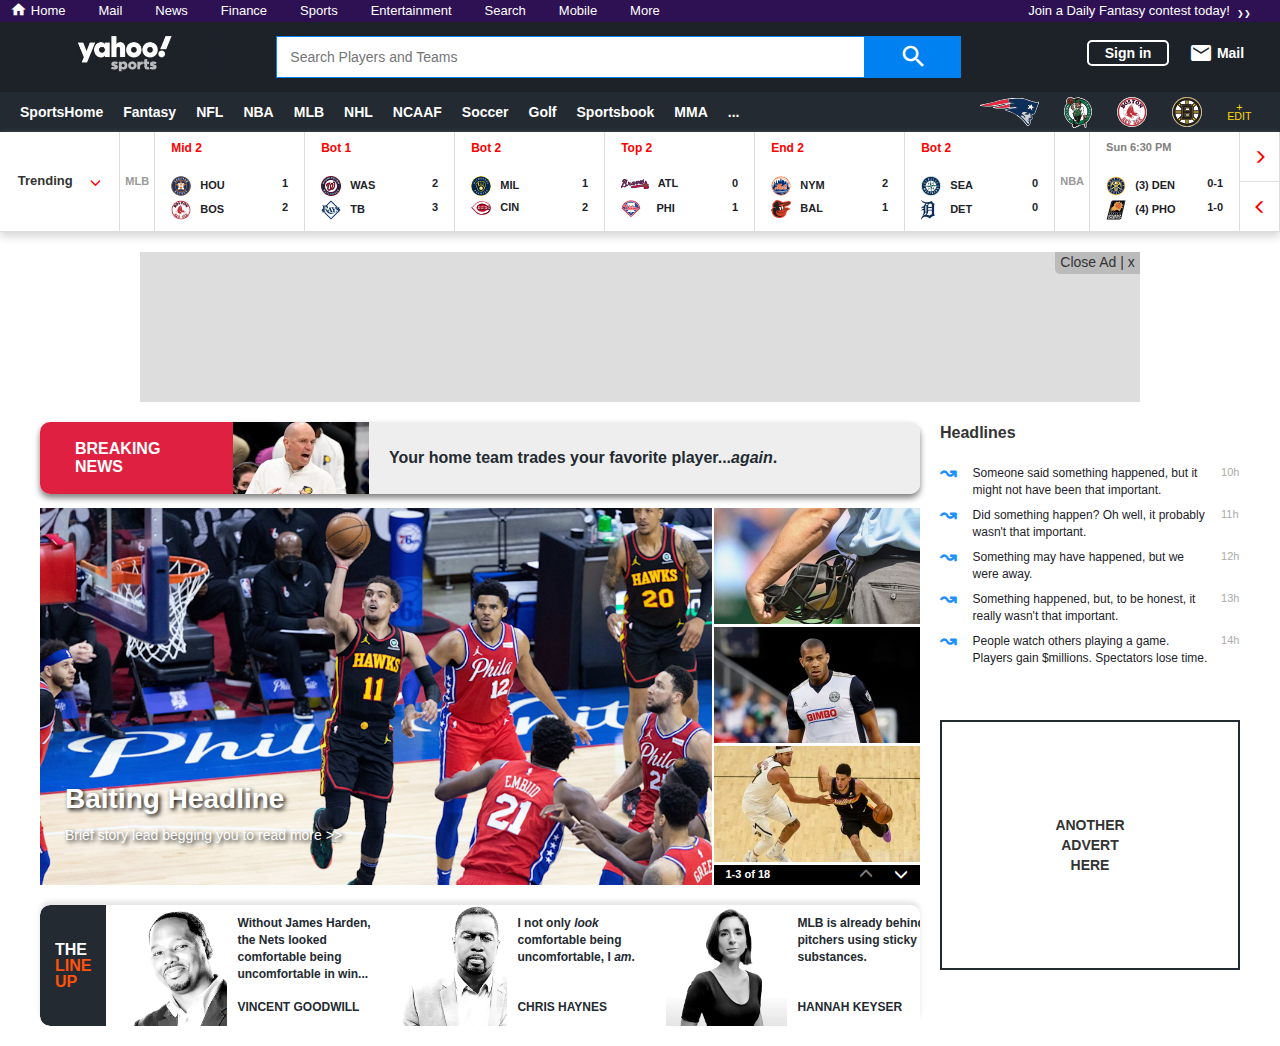
<file: sports.yahoo.html>
<!doctype html>
<html lang="en">
<head>
    <meta charset="UTF-8">
    <meta name="viewport"
          content="width=device-width, user-scalable=no, initial-scale=1.0, maximum-scale=1.0, minimum-scale=1.0">
    <meta http-equiv="X-UA-Compatible" content="ie=edge">
    <title>Yahoo Sports</title>
    <link rel="stylesheet" href="sports.yahoo.css">
    <link rel="stylesheet" href="nav.css">
    <link rel="stylesheet" href="https://maxcdn.bootstrapcdn.com/bootstrap/3.3.6/css/bootstrap.min.css">
    <link rel="stylesheet" href="https://fonts.googleapis.com/icon?family=Material+Icons">
    <link rel="stylesheet" href="https://cdnjs.cloudflare.com/ajax/libs/font-awesome/4.7.0/css/font-awesome.min.css">
</head>

<body>

    <div class="purple-nav">
        <div class="links">
            <i class="material-icons smaller go-home">home</i>
            <a href="index.html">Home</a>
            <a href="https://mail.yahoo.com">Mail</a>
            <a href="news.yahoo.html">News</a>
            <a href="https://www.yahoo.com/finance">Finance</a>
            <a href="sports.yahoo.html">Sports</a>
            <a href="https://www.yahoo.com/">Entertainment</a>
            <a href="https://www.yahoo.com">Search</a>
            <a href="https://www.yahoo.com">Mobile</a>
            <a href="#">More</a>
        </div>
        <a class="bonus" href="https://sports.yahoo.com/dailyfantasy/">Join a Daily Fantasy contest today! &nbsp;<span style="font-size: 8px; margin-top:6px">&#10095;&#10095;</span></a>
    </div>

    <div class="search-bar">
        <div><img src="images/yahoo-sports-logo.jpg" height="42px" alt="logo"/></div>
        <div class="search-etc">
            <div class="field-and-button">
                <input type="text" name="search" class="search-field" placeholder="Search Players and Teams">
                <a class="search-button" href="#"><i class="material-icons larger">search</i></a>
            </div>
            <div class="signin-mail">
                <button class="sign-in">Sign in</button>
                <a class="no-underline center-y" href="https://mail.yahoo.com/"><i class="material-icons">mail</i>&nbsp;Mail</a>
            </div>
        </div>
    </div>

    <div class="second-nav">
        <div class="categories">
            <a href="https://sports.yahoo.com">SportsHome</a>
            <a href="https://sports.yahoo.com/fantasy/">Fantasy</a>
            <a href="https://sports.yahoo.com/nfl/">NFL</a>
            <a href="https://sports.yahoo.com/nba/">NBA</a>
            <a href="https://sports.yahoo.com/mlb/">MLB</a>
            <a href="https://sports.yahoo.com/nhl/">NHL</a>
            <a href="https://sports.yahoo.com/college-football/">NCAAF</a>
            <a href="https://sports.yahoo.com/soccer/">Soccer</a>
            <a href="https://sports.yahoo.com/golf/">Golf</a>
            <a href="https://sports.yahoo.com/sportsbook/">Sportsbook</a>
            <a href="https://sports.yahoo.com/mma/">MMA</a>
            <a href="#">...</a>
            <div class="remaining-cats">
                <a href="#">WNBA</a>
                <a href="#">Rivals</a>
                <a href="#">Videos</a>
                <a href="#">Podcasts</a>
                <a href="#">NASCAR</a>
                <a href="#">NCAAB</a>
                <a href="#">NCAAW</a>
                <a href="#">Tennis</a>
                <a href="#">Boxing</a>
                <a href="#">Cricket</a>
                <a href="#">Indycar</a>
                <a href="#">Motorsports</a>
                <a href="#">Horse Racing</a>
                <a href="#">Cycling</a>
                <a href="#">Shop BreakingT Shirts</a>
                <a href="#">Shop Team Gear</a>
                <a href="#">Help</a>
                <a href="#">Jobs</a>
                <a href="#">RSS</a>
                <a href="#">PlayAR</a>
                <a href="#">Trivia</a>
                <a href="#">GameChannel</a>
                <a href="#">First and Black</a>
            </div>
        </div>
        <div class="my-teams">
            <div class="team-logo"><img src="images/pats.svg" height="28px" alt="patriots logo"></div>
            <div class="team-logo"><img src="images/celtics.svg" height="31px" alt="celtics logo"></div>
            <div class="team-logo"><img src="images/redsox.svg" height="30px" alt="red sox logo"></div>
            <div class="team-logo"><img src="images/bruins.svg" height="30px" alt="bruins logo"></div>
            <a href="https://login.yahoo.com/">+<br>EDIT</a>
        </div>
    </div>

    <div id="teams-and-scores">
        <div id="trending">Trending<i class="glyphicon glyphicon-menu-down c-red fs-11"></i></div>

        <div class="sport-icon"><i class="fas fa-baseball-ball fs-20"></i>MLB</div>
        <a class="info-box" href="#">
            <div class="game-score">
                <div class="current-or-next inn-qtr">Mid 2</div>
                <div class="team"><span><img src="images/astros.svg" width="20px"/>&nbsp; &nbsp;HOU</span> <span>1</span></div>
                <div class="team"><span><img src="images/redsox.svg" width="20px"/>&nbsp; &nbsp;BOS</span> <span>2</span></div>
            </div>
        </a>

        <a class="info-box" href="#">
            <div class="game-score">
                <div class="current-or-next inn-qtr">Bot 1</div>
                <div class="team"><span><img src="images/nationals.svg" width="20px"/>&nbsp; &nbsp;WAS</span> <span>2</span></div>
                <div class="team"><span><img src="images/rays.svg" width="20px"/>&nbsp; &nbsp;TB</span> <span>3</span></div>
            </div>
        </a>

        <a class="info-box" href="#">
            <div class="game-score">
                <div class="current-or-next inn-qtr">Bot 2</div>
                <div class="team"><span><img src="images/brewers.svg" width="20px"/>&nbsp; &nbsp;MIL</span> <span>1</span></div>
                <div class="team"><span><img src="images/reds.svg" width="20px"/>&nbsp; &nbsp;CIN</span> <span>2</span></div>
            </div>
        </a>

        <a class="info-box" href="#">
            <div class="game-score">
                <div class="current-or-next inn-qtr">Top 2</div>
                <div class="team"><span><img src="images/braves.svg" height="10px"/>&nbsp; &nbsp;ATL</span> <span>0</span></div>
                <div class="team"><span><img src="images/phillies.svg" width="20px"/>&nbsp; &nbsp; &nbsp;PHI</span> <span>1</span></div>
            </div>
        </a>

        <a class="info-box" href="#">
            <div class="game-score">
                <div class="current-or-next inn-qtr">End 2</div>
                <div class="team"><span><img src="images/mets.svg" width="20px"/>&nbsp; &nbsp;NYM</span> <span>2</span></div>
                <div class="team"><span><img src="images/orioles.svg" width="20px"/>&nbsp; &nbsp;BAL</span> <span>1</span></div>
            </div>
        </a>

        <a class="info-box" href="#">
            <div class="game-score">
                <div class="current-or-next inn-qtr">Bot 2</div>
                <div class="team"><span><img src="images/mariners.svg" width="20px"/>&nbsp; &nbsp;SEA</span> <span>0</span></div>
                <div class="team"><span><img src="images/tigers.svg" height="20px"/>&nbsp; &nbsp; &nbsp;DET</span> <span>0</span></div>
            </div>
        </a>

        <div class="sport-icon"><i class='fas fa-basketball-ball' style='font-size:20px'></i>NBA</div>
        <a class="info-box" href="#">
            <div class="game-score">
                <div class="current-or-next game-time">Sun 6:30 PM</div>
                <div class="team"><span><img src="images/nuggets.svg" width="20px"/>&nbsp; &nbsp;(3) DEN</span> <span>0-1</span></div>
                <div class="team"><span><img src="images/suns.svg" width="20px"/>&nbsp; &nbsp;(4) PHO</span> <span>1-0</span></div>
            </div>
        </a>

        <div class="scroll-arrows">
            <div class="scroll-button"><i class="glyphicon glyphicon-menu-right c-red fs-14"></i></div>
            <div class="scroll-button"><i class="glyphicon glyphicon-menu-left c-red fs-14"></i></div>
        </div>
    </div>

    <div class="advert">
        <!-- paid ad space -->
        <div class="close-box">Close Ad | x</div>
    </div>

    <div id="below-ad">
        <div id="left-content">
            <div id="this-just-in">
                <div class="side-heading breaking-news">BREAKING<br>NEWS</div>
                <img class="small-image" src="images/coach-talks.jpg" width="100%" alt="player's face">
                <div class="headline">Your home team trades your favorite player...<em>again</em>.</div>
            </div>

            <div id="main-story">
                <div class="photo-container">
                    <a class="primary-photo" href="#">
                        <div class="photo-text">
                            <h2>Baiting Headline</h2>
                            Brief story lead begging you to read more >>
                        </div>
                    </a>
                    <div class="photo-trio">
                        <a class="photo-trio-item" href="#">
                            <img src="images/umpire.jpg" width="100%" alt="behind ump">
                        </a>
                        <a class="photo-trio-item" href="#">
                            <img src="images/referee.jpg" width="100%" alt="bimbo ref?">
                        </a>
                        <a class="photo-trio-item" href="#">
                            <img src="images/that-arm-position-tho.jpg" width="100%" alt="the layup">
                        </a>
                        <div class="scroll-photos">
                            <span>1-3 of 18</span>
                            <span>
                                <i class="glyphicon glyphicon-menu-up fs-14 c-gray"></i>
                                &nbsp; &nbsp; &nbsp;
                                <i class="glyphicon glyphicon-menu-down fs-14"></i>
                            </span>
                        </div>
                    </div>
                </div>

            </div>

            <div id="scrolling-quotes">
                <div class="side-heading line-up">THE<br>
                    <div class="yahoo-orange">LINE<br>UP</div>
                </div>
                <div class="critic-pic">
                    <img src="images/vincent.webp" width="121px">
                </div>
                <div class="what-they-said">
                    <div class="quote">Without James Harden, the Nets looked comfortable being uncomfortable in win...</div>
                    <div class="their-name">VINCENT GOODWILL</div>
                </div>
                <div class="critic-pic">
                    <img src="images/chris.webp" width="121px">
                </div>
                <div class="what-they-said">
                    <div class="quote">I not only <em>look</em> comfortable being uncomfortable, I <em>am</em>.</div>
                    <div class="their-name">CHRIS HAYNES</div>
                </div>
                <div class="critic-pic">
                    <img src="images/hannah.webp" width="121px">
                </div>
                <div class="what-they-said">
                    <div class="quote">MLB is already behind on pitchers using sticky substances.</div>
                    <div class="their-name">HANNAH KEYSER</div>
                </div>

                <div class="scroll-arrows">
                    <div class="scroll-button"><i class="glyphicon glyphicon-menu-right c-red fs-20"></i></div>
                    <div class="scroll-button"><i class="glyphicon glyphicon-menu-left c-red fs-20"></i></div>
                </div>
            </div>
        </div>

        <div id="right-sidebar">
            <p>Headlines</p>
            <ul class="more-headlines">

                <li >
                    <div class="uptrend">&#8605;&nbsp;</div>
                    <span ><a class="headline-small" href="#">Someone said something happened, but it might not have been that important.</a></span>
                    <div class="age">10h</div>
                </li>
                <li>
                    <div class="uptrend">&#8605;&nbsp;</div>
                    <span><a class="headline-small" href="#">Did something happen? Oh well, it probably wasn't that important.</a></span>
                    <div class="age">11h</div>
                </li>
                <li>
                    <div class="uptrend">&#8605;&nbsp;</div>
                    <span><a class="headline-small" href="#">Something may have happened, but we were away.</a></span>
                    <div class="age">12h</div>
                </li>
                <li>
                    <div class="uptrend">&#8605;&nbsp;</div>
                    <span><a class="headline-small" href="#">Something happened, but, to be honest, it really wasn't that important.</a></span>
                    <div class="age">13h</div>
                </li>
                <li>
                    <div class="uptrend">&#8605;&nbsp;</div>
                    <span><a class="headline-small" href="#">People watch others playing a game. Players gain $millions. Spectators lose time.</a></span>
                    <div class="age">14h</div>
                </li>
            </ul>

            <div class="more-adspace">
                <strong>ANOTHER<br>
                ADVERT<br>
                HERE</strong>
            </div>
        </div>
    </div>

</body>
</html>
</file>
<file: sports.yahoo.css>
* {
    padding: 0;
    margin: 0;
    font-family: yahoo-sans, Helvetica, sans-serif;
    text-decoration: none;
}

body {
    /* NO HORIZ. SCROLLING*/
    overflow-x: hidden;
}

a:link,
a:hover,
a:visited,
a:visited:hover,
a:focus,            /*?*/
a:visited:focus {
    color: white;
    /*text-decoration: none;*/
}  /* ok */

/* 1ST NAVIGATION BAR */
.purple-nav {
    display: flex;
    justify-content: space-between;
    align-items: center;
    width: 100%;
    height: 22px;
    background-color: #2d1152;
    font-size: 13px;.
}

.links {
    display: flex;
}

.links a:hover {
    text-decoration: underline;
}

.purple-nav a:link {
    display: flex;
    flex-wrap: nowrap; /* ? */
    padding: 1px 29px 0 4px;
    color: white;      /* believed to be required in addition to "a:link { color: white }" above */
}

/* SEARCH BAR */
.search-bar {
    display: flex;
    align-items: center;
    width: 100%;
    height: 70px;
    background: #1D2228;
}

.search-etc {
    display: flex;
    justify-content: space-between;
    width: 100%;
}

.field-and-button {
    display: flex;
    height: 42px;
    margin: 0 32px 0 52px;
}

.search-field {
    min-width: 300px;
    width: 589px; /* final value ~589 */
    max-width: 600px;
    height: 42px;
    border: 1px solid #0081F2;
    padding-left: 13px;
}
.search-field:focus {
    outline: none;
    box-shadow: 0 0 8px hsl(209,100%,55%);
}

.search-button {
    display: flex;
    justify-content: center;
    align-items: center;
    width: 96px;
    height: 42px;
    background-color: #0081F2;
    color: white;
}

/* 3*/
.search-button:hover,
.search-button:visited,
.search-button:active,
.search-button:focus {
    color: white;
    text-decoration: none;  /* still required */
}
.search-button:hover { background: #0061D2; }

.signin-mail {
    display: flex;
    align-items: center;
    width: 173px;
    height: 34px;
    margin-right: 20px;
    font-weight: 550;
}

.sign-in {
    height: 26px;
    width: 82px;
    border: 2px solid white;
    border-radius: 5px;
    margin-right: 20px;
    background: transparent;
    color: white;
    text-align: center;
}


/* Second Navigation Bar */
.second-nav {
    width: 100%;
    height: 40px;
    background: #232A31;
    display: flex;
    justify-content: space-between;
}

.categories {
    display: flex;
    align-items: center;
    width: 875px;
    height: 100%;
}
.categories a:link
 {
    padding-left: 20px;
    color: white;
    font-weight: 600;
    /*text-decoration: none;*/
}

.categories a:hover {
    text-decoration-line: underline;
    text-decoration-color: red;
    text-decoration-style: solid;
    text-decoration-thickness: 3px;
    text-underline-offset: 11px;
}

.categories a:last-of-type {    /* can remove if not displaying all categories */
    padding-right: 20px;
}

/* use JS to display the rest? */
.remaining-cats {
    display: none;
}

.my-teams {
    display: flex;
    align-items: center;
    width: 300px;
    height: 100%;
    /*color: gold;*/
    font-size: 8pt;
    text-align: center;
    line-height: 0.8;
}

.my-teams a:link,               /* 6 */
.my-teams a:hover,
.my-teams a:visited,
.my-teams a:visited:hover {
    color: gold;
    text-decoration: none;    /* still needed */
}

.team-logo {
    padding-right: 25px;
}

/* 4th and LAST Header Container */
#teams-and-scores {
    display: flex;
    width: 100%;
    height: 100px;
    background-color: white;
    border-bottom: 1px solid #ddd;
    box-shadow: 0 5px 8px hsl(0, 0%, 85%);
    font-size: 11px;
    font-weight: 600;
}

#trending {
    display: flex;
    justify-content: space-evenly;
    align-items: center;
    width: 145px;
    height: 100%;
    border-right: 1px solid #ddd;
    font-size: 13px;
}

.sport-icon {  /* or icon */
    display: flex;
    flex-direction: column;
    justify-content: center;
    align-items: center;
    width: 42px;
    height: 100%;
    border-right: 1px solid #ddd;
    color: #999;
}

.info-box {
    display: flex;
    justify-content: center;
    align-items: center;
    width: 150px;
    height: 100%;
    border-right: 1px solid #ddd;
}
.info-box:link {
    /*text-decoration: none;*/
}

.game-score {
    width: 117px;
    height: 84px;
    margin: 8px 16px;
    color: #1D2228;
}
.current-or-next {
    width: 100%;
    height: 36px;

}

.inn-qtr {
    font-size: 12px;
    color: red;
}

.game-time {
    color: gray;
    font-weight: 550;
}

.team {
    display: flex;
    justify-content: space-between;
    width: 100%;
    height: 24px;
}

.scroll-arrows {
    display: flex;
    flex-direction: column;
    align-items: center;
    width: 48px;
    height: 100%;
    border-right: 1px solid #ddd;
    float: right;
}
.scroll-button {
    display: flex;
    justify-content: center;
    align-items: center;
    width: 100%;
    height: 50%;
    border-bottom: 1px solid #ddd;
}
.scroll-button:last-of-type { border: none; }


/* paid ad space */
.advert  {
    width: 90%;
    max-width: 1000px;
    height: 150px;
    background-color: #ddd;
    margin: 20px auto;
}
.close-box {
    width: 85px;
    height: 22px;
    background-color: #bbb;
    float: right;
    border-bottom-left-radius: 5px;
    font-size: 14px;
    text-align: center;
}
/* how to accomplish this?
.close-box:active {
   .advert, .close-box {
        display: none;
    }
}*/

#below-ad {
    display: flex;
    justify-content: space-between;
    width: 100%;
    margin: 0 40px;

}

#left-content {  /* responsive width/size? */  }

/* BREAKING NEWS */
#this-just-in {
    display: flex;
    width: 880px;
    height: 72px;
    border-radius: 10px;
    margin-bottom: 9px;
    box-shadow: 0 4px 6px hsl(0, 0%, 50%);

}

.side-heading {
    display: flex;
    flex-direction: column;
    justify-content: center;
    height: 100%;
    border-top-left-radius: 10px;
    border-bottom-left-radius: 10px;
    color: white;
}

.breaking-news {
    width: 193px;
    padding-left: 35px;
    background-color: hsl(350, 75%, 50%);
    font-size: 16px;
    font-weight: 800;
    line-height: 1.1
}

.small-image {
    width: 136px;
    background-color: #000;
}

.headline {
    display: flex;
    align-items: center;
    width: 551px;
    height: 100%;
    background-color: #eee;
    padding-left: 20px;
    border-top-right-radius: 10px;
    border-bottom-right-radius: 10px;
    font-size: 16px;
    font-weight: 550;
    color: #232A31;
}

/* STORY PHOTOS */
#main-story {
    padding-top: 5px;
}

.photo-container {
    display: flex;
    justify-content: space-between;
    width: 880px;
    height: 377px;
}

.primary-photo {
    display: flex;
    flex-direction: column;
    justify-content: flex-end;
    width: 671.5px;
    height: 100%;
    background-image: url("images/hawks-doing-well.jpg");
    background-repeat: no-repeat;
    background-size: contain;
    color: white;
}
.primary-photo:hover,
.photo-trio-item:hover {
    opacity: 95%;
    color: white;
    text-decoration: none;
}

.photo-text {
    margin: 0 20px 40px 25px;
    text-shadow: 2px 2px 4px black;
}

.photo-container h2 {
    font-size: 28px;
    font-weight: 800;
}

.photo-trio {
    display: flex;
    flex-direction: column;
    width: 206.5px;
    height: 100%;

}

.photo-trio-item {
    height: 117px;
    margin-bottom: 2px;
}

.photo-trio-item:hover {
    opacity: 93%;
}

.scroll-photos {
    display: flex;
    justify-content: space-between;
    align-items: center;
    width: 100%;
    height: 20px;
    background: black;
    padding: 0 12px;
    color: white;
    font-size: 11px;
    font-weight: 600;
}

/* THE LINE UP */
#scrolling-quotes {
    display: flex;
    width: 880px;
    height: 121px;
    border-radius: 10px;
    margin: 20px 0;
    overflow: hidden;
    box-shadow: 0 -4px 5px hsl(0, 0%, 90%);
}

.line-up {
    width: 75.5px;
    padding: 0 15px;
    background-color: #232A31;
    font-size: 16px;
    font-weight: 900;
    line-height: 1.0
}

.critic-pic {
    width: 121px;
    background-color: ghostwhite;
}

.what-they-said {
    display: flex;
    flex-direction: column;
    justify-content: space-between;
    width: 169px;
    padding: 10px 0 10px 10px;
    background-color: white;
    color: #232A31;
    font-size: 12px;
}

.quote {
    width: 149px;
    font-weight: 550;
}

.their-name {
    font-weight: 800;
}


#right-sidebar {
    width: 300px;
    height: 600px;
    margin: 0 80px 0 20px;  /* 80 because it was off-screen for some reason */
}

p {
    font-size: 16px;
    font-weight: 900;
    padding-bottom: 5px;

}

.more-headlines {
    list-style: none;
    width: 300px;
    font-size: 12px;
    color: #1D2228;
}

.more-headlines > li {
    display: flex;
    height: 42px;
    padding: 5px 0;
}

.uptrend {
    font-size: 20px;
    font-weight: 600;
    color: dodgerblue;
    margin: -7px 0 -7px 0;

}

.more-headlines > li span {
    width: 258.5px;
    padding: 0 10px;
}

a.headline-small,
.headline-small:link {
    color: #1D2228;
    text-decoration: none;
}

.headline-small:hover,          /* 7? */
.headline-small:visited:hover {
    color: dodgerblue;
}

.age {
    font-size: 11px;
    color: #aaa;
}

.more-adspace {
    display: flex;
    justify-content: center;
    align-items: center;
    height: 250px;
    border: 2px solid #232A31;
    margin-top: 50px;
    text-align: center;
}




.fs-11 { font-size: 11px; }
.fs-14 { font-size: 14px; }
.fs-20 { font-size: 20px; }
.c-gray { color: gray; }
.c-red { color: red; font-weight: 600; }
.yahoo-orange { color: #FF520D; }
.material-icons { color: white; }
.go-home { margin: 1px 0 0 14px; }
.smaller { zoom: 70%; }
.larger { zoom: 120%; }
.center-y {
    display: flex;
    align-items: center;
}

.no-underline,                 /*  8 */
.no-underline:link,
.no-underline:visited,
.no-underline:hover,
.no-underline:visited:hover {
    text-decoration: none;
}


/* Responsive Styles? */
@media only screen and (max-width: 450px) {
    .top-nav {
        display: none;
    }

    .search-bar {

    }

    .second-nav {

    }

}
</file>
<file: nav.css>
* {
    padding: 0;
    margin: 0;
    font-family: yahoo-sans, Helvetica, sans-serif;
    text-decoration: none;
}


/* 1ST NAVIGATION BAR */
.purple-nav {
    display: flex;
    justify-content: space-between;
    align-items: center;
    width: 100%;
    height: 22px;
    background-color: #2d1152;
    font-size: 13px;.
}

.links {
    display: flex;
}

.links a:hover {
    text-decoration: underline;
}
.links a:visited { color: white; }

.purple-nav a:link {
    display: flex;
    flex-wrap: nowrap; /* ? */
    padding: 1px 29px 0 4px;
    color: white;      /* believed to be required in addition to "a:link { color: white }" above */
}

/* SEARCH BAR */
.search-bar {
    display: flex;
    align-items: center;
    width: 100%;
    height: 70px;
    background: #1D2228;
}

.search-etc {
    display: flex;
    justify-content: space-between;
    width: 100%;
}

.field-and-button {
    display: flex;
    height: 42px;
    margin: 0 32px 0 52px;
}

.search-field {
    min-width: 300px;
    width: 589px; /* final value ~589 */
    max-width: 600px;
    height: 42px;
    border: 1px solid #0081F2;
    padding-left: 13px;

}

.search-field:focus {
    outline: none;
    box-shadow: 0 0 8px hsl(209,100%,55%);
}

.search-button {
    display: flex;
    justify-content: center;
    align-items: center;
    width: 96px;
    height: 42px;
    background-color: #0081F2;
    color: white;
}

/* 3*/
.search-button:hover,
.search-button:visited,
.search-button:active,
.search-button:focus {
    color: white;
    text-decoration: none;
}
.search-button:hover { background: #0061D2; }


.signin-mail {
    display: flex;
    align-items: center;
    width: 173px;
    height: 34px;
    margin-right: 20px;
    font-weight: 550;
}

.sign-in {
    height: 26px;
    width: 82px;
    border: 2px solid white;
    border-radius: 5px;
    margin-right: 20px;
    background: transparent;
    color: white;
    text-align: center;
}
.sign-in:hover,
.sign-in:visited:hover {
    background: white;
    color: #1D2228;
}

.signin-notify-mail {
    display: flex;
    justify-content: space-between;
    width: 228px;
    margin-left: 75px;
}
.bell {
    width: 32px;
    height: 32px;
    background-size: 32px 32px;
    background-image: url("images/bell.jpg");
    background-repeat: no-repeat;

}
.open-env {
    width: 58px;
    height: 25px;
    background-size: 58px 25px;
    background-image: url("images/open-env.jpg");
    background-repeat: no-repeat;
}
.purple-rounded {
    width: 68px;
    border-color: hsl(267,99%,41%);
    border-radius: 13px;
    margin: 0;
    color: hsl(267,99%,41%);
    font-weight: 600;
}
.purple-rounded:hover {
    background: hsl(267,99%,41%);
    border-color: white;
    color: white;
}

.lighten:hover,
.lighten:visited:hover {
    opacity: 50%;
}


/* Second Navigation Bar */
.second-nav {
    width: 100%;
    height: 40px;
    background: #232A31;
    display: flex;
    justify-content: space-between;
}

.categories {
    display: flex;
    align-items: center;
    width: 875px;
    height: 100%;
}
.categories a:link
{
    padding-left: 20px;
    color: white;
    font-weight: 600;
    text-decoration: none;
}

.categories a:hover {
    text-decoration-line: underline;
    text-decoration-color: red;
    text-decoration-style: solid;
    text-decoration-thickness: 3px;
    text-underline-offset: 11px;
}

.categories a:last-of-type {    /* can remove if not displaying all categories */
    padding-right: 20px;
}

.material-icons { color: white; }
.go-home { margin: 1px 0 0 14px; }
.smaller { zoom: 70%; }
.larger { zoom: 120%; }

.no-underline,
.no-underline:link,
.no-underline:visited,
.no-underline:hover,
.no-underline:visited:hover {
    text-decoration: none;
}
</file>
